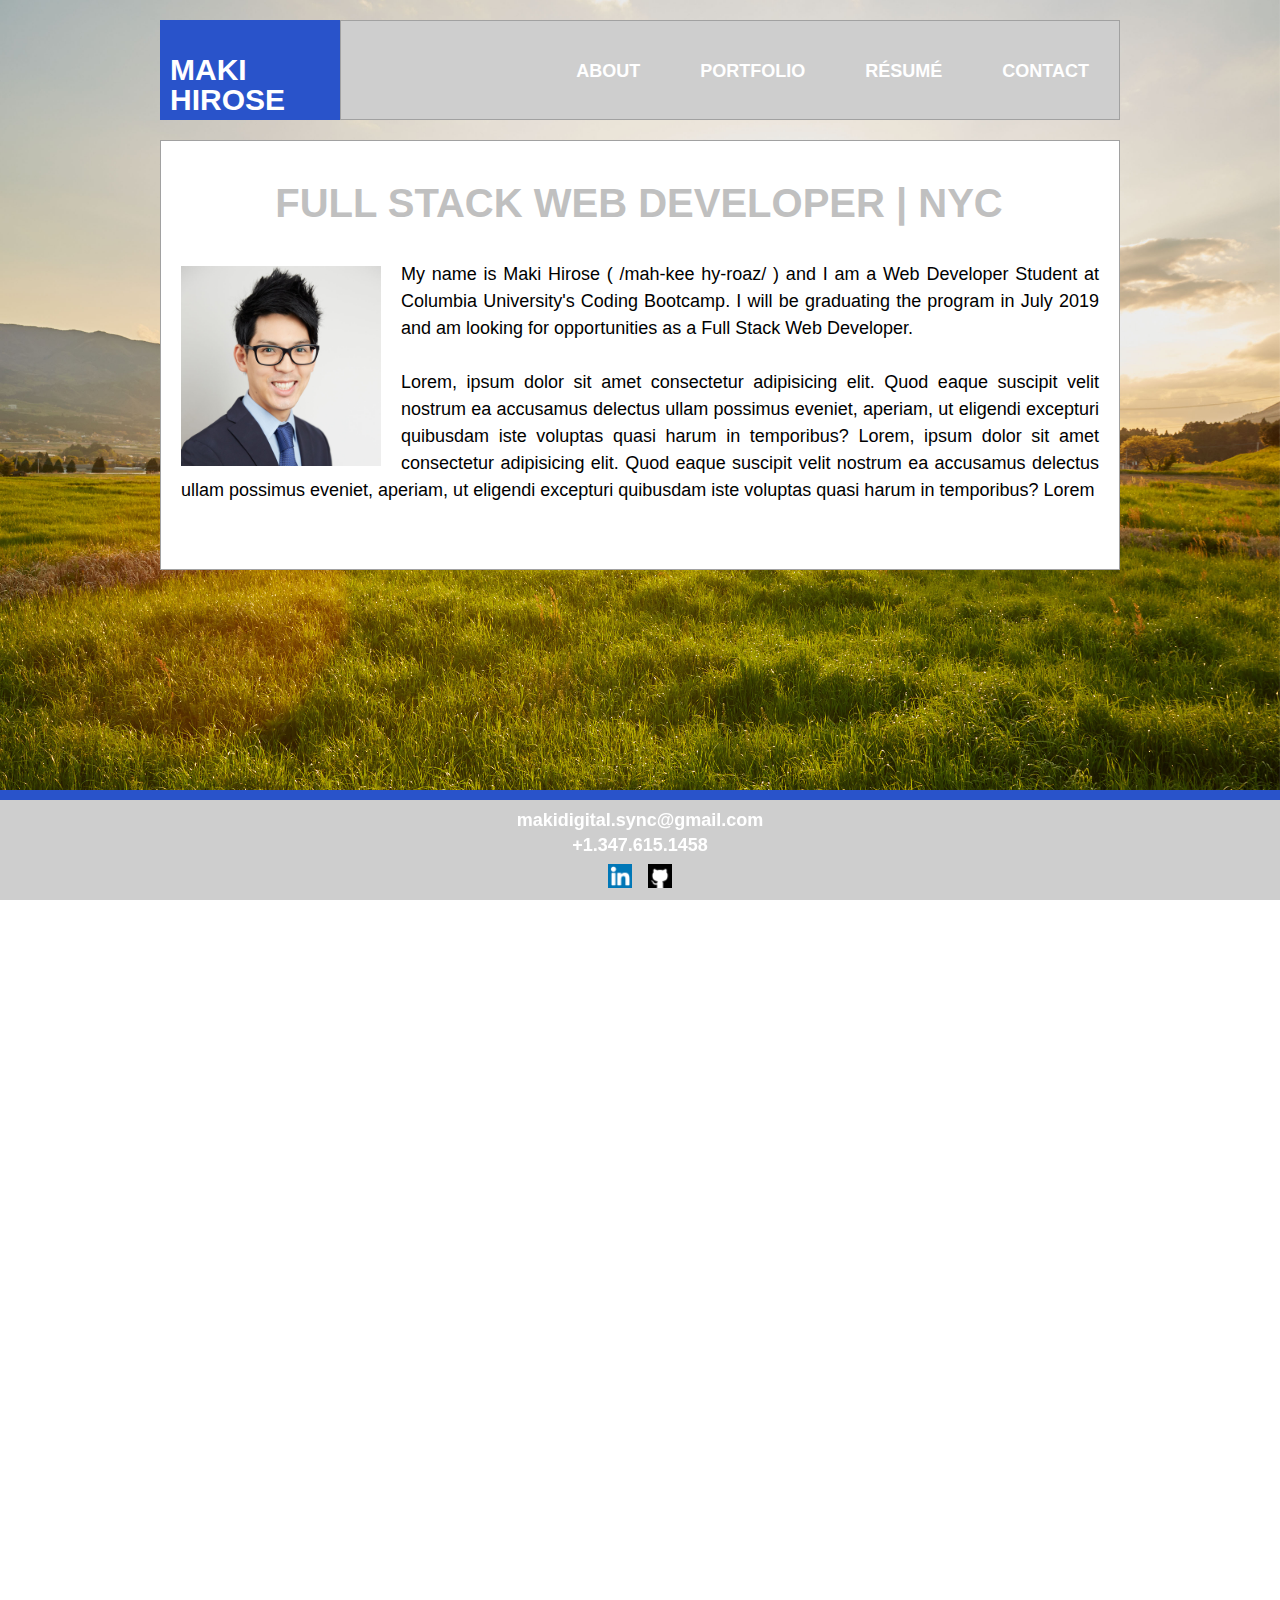
<file: index.html>
<!DOCTYPE html>
<html lang="en">
<head>
    <meta charset="UTF-8">
    <meta name="viewport" content="width=device-width, initial-scale=1.0">
    <meta http-equiv="X-UA-Compatible" content="ie=edge">

        <title>Maki Hirose: Full Stack Web Developer NYC</title>
        
        <link rel="shortcut icon" href="/favicon.ico" type="image/x-icon">
        <link rel="icon" href="/favicon.ico" type="image/x-icon">

        <link rel="stylesheet" href="assets/css/globalstyle.css">
        <link rel="stylesheet" href="assets/css/indexstyle.css">
</head>
<body> 
    <!---------------------------------------->
    <!--
    THIS SECTION IS FOR RELATIVE AND ABSOLUTE
    POSITION ITEMS OF WEBSITE
    -->    

    <!--About Me Outer Container-->
    <div class="aboutMeOuterContainer">

        <!--About Me Title-->
        <h1 class="aboutMeTitle">FULL STACK WEB DEVELOPER | NYC</h1>

        <!--About Me Inner Container-->    
        <div class="aboutMeInnerContainer">   

            <!--
            Content inside the 
            About Me Inner Container
            -->
            <img class="profilePicture" src="assets/images/sRGB_PhotoshopQuality8/sRGB_1000px_181012_MH_03_0005_HIRES1.jpg" alt="Profile Picture">

            <p class="bioText">My name is Maki Hirose ( /mah-kee hy-roaz/ ) and I am a Web Developer Student at Columbia University's Coding Bootcamp. I will be graduating the program in July 2019 and am looking for opportunities as a Full Stack Web Developer.
            <br></br>
            Lorem, ipsum dolor sit amet consectetur adipisicing elit. Quod eaque suscipit velit nostrum ea accusamus delectus ullam possimus eveniet, aperiam, ut eligendi excepturi quibusdam iste voluptas quasi harum in temporibus? Lorem, ipsum dolor sit amet consectetur adipisicing elit. Quod eaque suscipit velit nostrum ea accusamus delectus ullam possimus eveniet, aperiam, ut eligendi excepturi quibusdam iste voluptas quasi harum in temporibus? Lorem
            </p>

        </div>

    </div>

    <!---------------------------------------->
    <!--
    THIS SECTION IS FOR FIXED POSITION ITEMS 
    OF WEBSITE
    -->

    <!--Background Image Container-->
    <img class="backgroundImage" src="assets/images/sRGB_PhotoshopQuality8/sRGB_3000px_170424_K_01_0331_HIRES1.jpg" alt="Background">

    <!--Logo and Menu Bar Container-->
    <div class="logoAndMenuBarContainer">
    
        <!--Logo Button-->
        <a class="logoButton" href="index.html">MAKI HIROSE</a>
        
        <!--Menu Bar-->
        <div>
        <ul class="menuUl">
            <li class="menuLi"><a href="contact.html">CONTACT</a></li>
            <li class="menuLi"><a href="assets/resume/MakiHiroseResume.pdf" target="_blank">RÉSUMÉ</a></li>
            <li class="menuLi"><a href="portfolio.html">PORTFOLIO</a></li>
            <li class="menuLi"><a href="index.html">ABOUT</a></li>    
        </ul>
        </div>

    </div>

    <!--First Footer-->
    <div class="fFooter">
    </div>

    <!--Second Footer Container-->
    <div class="sFooter">

        <!--Email Button-->
        <a class="sFooterButton1" href="mailto:makidigital.sync@gmail.com">makidigital.sync@gmail.com
        </a>
        
        <!--Tel Button-->
        <a class="sFooterButton2" href="tel:+13476151458">+1.347.615.1458
        </a>

        <!--LinkedIn Button-->
        <a class="sFooterButton3" href="https://www.linkedin.com/in/makihirose" target="_blank">
        <img class="linkedInImage" src="assets/icons/icon03.png" alt="LinkedIn">
        </a>

        <!--GitHub Button-->
        <a class="sFooterButton4" href="https://github.com/makicoding" target="_blank">
        <img class="gitHubImage" src="assets/icons/icon04.png" alt="GitHub">
        </a>

    </div>

</body>
</html>
</file>
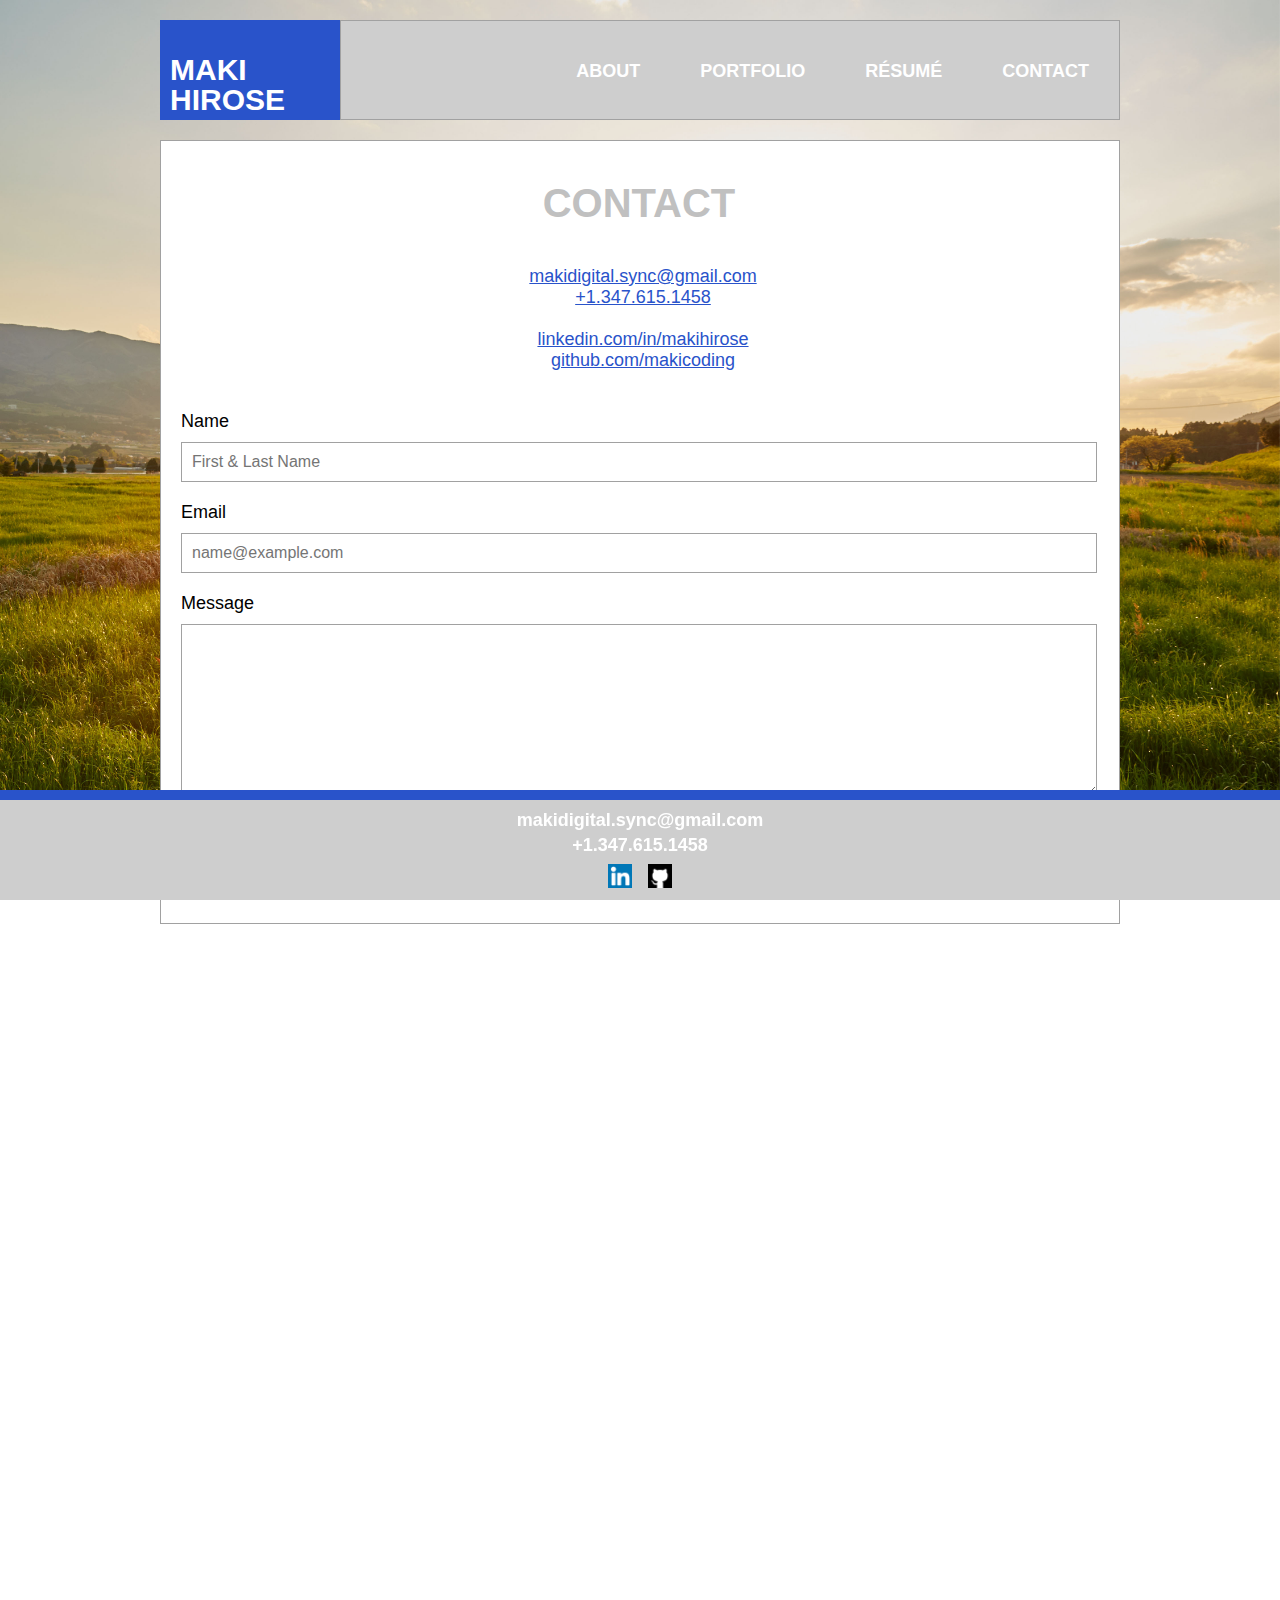
<file: contact.html>
<!DOCTYPE html>
<html lang="en">
<head>
    <meta charset="UTF-8">
    <meta name="viewport" content="width=device-width, initial-scale=1.0">
    <meta http-equiv="X-UA-Compatible" content="ie=edge">

        <title>Maki Hirose - Full Stack Web Developer - NYC</title>
        
        <link rel="shortcut icon" href="/favicon.ico" type="image/x-icon">
        <link rel="icon" href="/favicon.ico" type="image/x-icon">

        <link rel="stylesheet" href="assets/css/globalstyle.css">
        <link rel="stylesheet" href="assets/css/contactstyle.css">
</head>
<body> 
    <!---------------------------------------->
    <!--
    THIS SECTION IS FOR RELATIVE AND ABSOLUTE
    POSITION ITEMS OF WEBSITE
    -->    

    <!--Contact Outer Container-->
    <div class="contactOuterContainer">

        <!--Contact Title-->
        <h1 class="contactTitle">CONTACT</h1>

        <!--
        Contact Inner Container 1
        -->
        <div class="contactInnerContainer1">
            <a class="contactAnchor" href="mailto:makidigital.sync@gmail.com">makidigital.sync@gmail.com</a>
            <br>
            <a class="contactAnchor" href="tel:+13476151458">+1.347.615.1458</a>
            <br>
            <br>
            <a class="contactAnchor" href="https://www.linkedin.com/in/makihirose" target="_blank">linkedin.com/in/makihirose</a>
            <br>
            <a class="contactAnchor" href="https://github.com/makicoding" target="_blank">github.com/makicoding</a>
        </div>

        <!--
        Contact Inner Container 2
        which is the Contact Form
        -->    
        <div class="contactInnerContainer2">   
            <form action="action_page.php">
                
                <!--Full Name Input Box-->
                <label for="fullName">Name</label>
                <input type="text" id="fullName" name="firstAndLastName" placeholder="First & Last Name">    
                
                <!--Email Input Box-->
                <label for="emailAddress">Email</label>
                <input type="text" id="emailAddress" name="email" placeholder="name@example.com">

                <!--Message Input Box-->
                <label for="writeMessage">Message</label>
                <textarea id="writeMessage" name="message"></textarea>
            
                <!--Submit Button-->
                <input type="submit" value="Submit">

            </form>

        </div>

    </div>

    <!---------------------------------------->
    <!--
    THIS SECTION IS FOR FIXED POSITION ITEMS 
    OF WEBSITE
    -->

    <!--Background Image Container-->
    <img class="backgroundImage" src="assets/images/sRGB_PhotoshopQuality8/sRGB_3000px_170424_K_01_0331_HIRES1.jpg" alt="Background">

    <!--Logo and Menu Bar Container-->
    <div class="logoAndMenuBarContainer">
    
        <!--Logo Button-->
        <a class="logoButton" href="index.html">MAKI HIROSE</a>
        
        <!--Menu Bar-->
        <div>
        <ul class="menuUl">
            <li class="menuLi"><a href="contact.html">CONTACT</a></li>
            <li class="menuLi"><a href="assets/resume/MakiHiroseResume.pdf" target="_blank">RÉSUMÉ</a></li>
            <li class="menuLi"><a href="portfolio.html">PORTFOLIO</a></li>
            <li class="menuLi"><a href="index.html">ABOUT</a></li>    
        </ul>
        </div>

    </div>

    <!--First Footer-->
    <div class="fFooter">
    </div>

    <!--Second Footer Container-->
    <div class="sFooter">

        <!--Email Button-->
        <a class="sFooterButton1" href="mailto:makidigital.sync@gmail.com">makidigital.sync@gmail.com
        </a>
        
        <!--Tel Button-->
        <a class="sFooterButton2" href="tel:+13476151458">+1.347.615.1458
        </a>

        <!--LinkedIn Button-->
        <a class="sFooterButton3" href="https://www.linkedin.com/in/makihirose" target="_blank">
        <img class="linkedInImage" src="assets/icons/icon03.png" alt="LinkedIn">
        </a>

        <!--GitHub Button-->
        <a class="sFooterButton4" href="https://github.com/makicoding" target="_blank">
        <img class="gitHubImage" src="assets/icons/icon04.png" alt="GitHub">
        </a>

    </div>

</body>
</html>
</file>
<file: assets/css/globalstyle.css>
/* FIXED POSITION ITEMS ON THIS CSS */

/* ---------------------------------------- */
/* Background Image Container */

.backgroundImage {
    width: 100%;
    height: auto;

    padding: 0;
    margin: 0;
    
    position: fixed;
    top: 0px;
    left: 0px;

    z-index: -1;
}

/* ---------------------------------------- */
/* Logo and Menu Bar Container */

.logoAndMenuBarContainer {
    width: 960px;
    height: 100px;
    
    position: fixed;
    top: 20px;
}

/* ---------------------------------------- */
/* Logo Button */

.logoButton {
    width: 180px;
    height: 65px;

    padding: 35px 0px 0px 10px;
    border: 0;

    color: white;
    font-family: Arial, Helvetica, sans-serif;
    font-weight: 700;
    font-size: 30px;
    text-align: left;
    text-decoration: none;
    line-height: 1;

    background-color:#2953ca;

    cursor: pointer;
    outline: 0;
  
    position: fixed;
    left: 50%;
    transform: translate(-480px, 0px);  

    opacity: 1;
}
/* 
The outline: 0 in the above code removes the 
blue outline for the button when the button 
is clicked.

Changing the opactiy in the above code
will change how much see-through the button
becomes.  A value of 0 means completely see
through.  A value of 1 means not see through. 
*/

/* Hover over Logo Button */
.logoButton:hover {
    background-color: #2953ca;
}

/* Selected Logo Button */
.logoButton:active {
    background-color: #2953ca;
}

/* ---------------------------------------- */
/* Menu Bar */

.menuUl {
    width: 778px;
    height: 98px;

    padding: 0;
    border: 1px solid #a1a1a1;
    margin: 0;

    list-style-type: none;
    overflow: hidden;

    background-color: #cecece;  

    position: fixed;
    left: 50%;
    transform: translate(-300px, 0px);
}

.menuLi {
    float: right;
}

.menuLi a {
    padding: 40px 30px 40px 30px;

    display: block;
    color: white;
    font-family: Arial, Helvetica, sans-serif;
    font-weight: 700;
    font-size: 18px;
    text-align: center;
    text-decoration: none;
}

/* Change link color on hover */
.menuLi a:hover {
    color: white;
    
    background-color: #191919;
}

/* ---------------------------------------- */
/* First Footer */

.fFooter {
    width: 100%;
    height: 10px;

    color: white;
    text-align: center;

    background-color: #2953ca;

    position: fixed;
    left: 0;
    bottom: 100px;
    /* 
    This part is if I want to customize the 
    width and positioning of First Footer later.
    left: 50%;
    transform: translate(-50%, 0);
    */
}

/* ---------------------------------------- */
/* Second Footer Container */

.sFooter {
    width: 100%;
    height: 100px;

    background-color: #cecece;

    position: fixed;
    left: 0;
    bottom: 0px;
    /* 
    This part is if I want to customize the 
    width and positioning of Second Footer later.
    left: 50%;
    transform: translate(-50%, 0);
    */
}

/* ---------------------------------------- */
/* Email Button */

.sFooterButton1 {
    height: 20px;

    padding: 0;
    border: 0;
    margin: 0;

    color: white;
    font-family: Arial, Helvetica, sans-serif;
    font-weight: 700;
    font-size: 18px;
    text-align: center;
    text-decoration: none;

    background: none;

    cursor: pointer;
    outline: 0;

    position: fixed;
    left: 50%;
    transform: translate(-123.3205px, 10px);
}

/* Change link color on hover of Email Button */
.sFooterButton1:hover {
    color: #2953ca;
}

/* ---------------------------------------- */
/* Tel Button */

.sFooterButton2 {
    height: 20px;

    padding: 0;
    border: 0;
    margin: 0;

    color:white;
    font-family: Arial, Helvetica, sans-serif;
    font-weight: 700;
    font-size: 18px;
    text-align: center;
    text-decoration: none;

    background: none;

    cursor: pointer;
    outline: 0;

    position: fixed;
    left: 50%;
    transform: translate(-67.8205px, 35px);
}

/* Change link color on hover of Tel Button */
.sFooterButton2:hover {
    color: #2953ca;
}

/* ---------------------------------------- */
/* LinkedIn Button */

.sFooterButton3 {
    cursor: pointer;

    position: fixed;
    left: 50%;
    transform: translate(-32px, 64px);
}

.linkedInImage {
    width: 24px;
    height: 24px;

    padding: 0;
    margin: 0;
}

/* ---------------------------------------- */
/* GitHub Button */

.sFooterButton4 {
    cursor: pointer;

    position: fixed;
    left: 50%;
    transform: translate(8px, 64px);
}

.gitHubImage {
    width: 24px;
    height: 24px;
    
    padding: 0;
    margin: 0;
}

/* ---------------------------------------- */
/* ---------------------------------------- */
/* MEDIA QUERIES */

/* Screen Size Max-Width is 980px */

@media screen and (max-width: 980px) {
    
    body {
        width: 980px;
    }
    
    .backgroundImage {
        width: auto;
        height: 100%;

        transform: translate(-12%, 0px);        
    }
    
}


/* Screen Size Max-Width is 768px (iPad) */

@media screen and (max-width: 768px) {

    body {
        width: 768px;
    }

    .backgroundImage {
        width: auto;
        height: 100%;

        transform: translate(-25%, 0px);
    }

    .logoAndMenuBarContainer {
        width: 728px;
    }

    .logoButton {
        transform: translate(-364px, 0px);  
    }

    .menuUl {
        width: 538px;

        transform: translate(-174px, 0px);
    }

    .menuLi a {
        padding: 40px 20px 40px 20px;
    }

}

/* ---------------------------------------- */
/* 
Screen Size Max-Width is 640px
(About the width of phone in landscape) 
*/

@media screen and (max-width: 640px) {

    body {
        width: 640px;
    }

    .backgroundImage {
        width: auto;
        height: 100%;

        transform: translate(-25%, 0px);
    }

    .logoAndMenuBarContainer {
        width: 640px;
        height: 60px;
        
        position: fixed;
        top: 0px;
    }

    .logoButton {
        width: 100px;
        height: 40px;
    
        padding: 20px 0px 0px 8px;

        font-size: 16px;
      
        position: fixed;
        left: 50%;
        transform: translate(-320px, 0px);  
    }

    .menuUl {
        width: 538px;
        height: 58px;
    
        position: fixed;
        left: 50%;
        transform: translate(-220px, 0px);
    }
    
    .menuLi a {
        padding: 21px 25px 21px 25px;

        font-size: 16px;
    }

    .fFooter {
        height: 5px;
    
        position: fixed;
        left: 0;
        bottom: 60px;
    }

    .sFooter {
        height: 60px;
    }
    
    .sFooterButton1 {
        position: fixed;
        left: 50%;
        transform: translate(-123.3205px, 5px);
    }

    .sFooterButton2 {
        position: fixed;
        left: 50%;
        transform: translate(-67.8205px, 32px);
    }
    
    .sFooterButton3 {
        display: none;
    }
    
    .sFooterButton4 {
        display: none;
    }
    
}
</file>
<file: assets/css/indexstyle.css>
/* 
RELATIVE AND ABSOLUTE POSITION ITEMS 
ON THIS CSS 
*/

/* ---------------------------------------- */
/* Body of Page */

body {
    height: 2000px;
    /* 
    Height of the body is determined here
    so that the user can scroll up the page
    to see just the background image.
    */

    padding: 0;
    margin: 0;
}

/* ---------------------------------------- */
/* About Me Outer Container */

.aboutMeOuterContainer {
    width: 958px;

    padding: 0;
    border: 1px solid #a1a1a1;
    margin: 0;

    background-color: #ffffff;
    
    position: absolute;
    top: 0px;
    left: 50%;
    transform: translate(-480px, 140px);
}

/* ---------------------------------------- */
/* About Me Title */

.aboutMeTitle {
    width: 956px;

    padding: 0;
    border: 1px none red;
    margin: 40px 0px 40px 0px;
    /* 
    Change border from none to solid to
    view border
    */

    color: silver;
    font-family: Arial, Helvetica, sans-serif;
    font-weight: 700;
    font-size: 40px;
    text-align: center;
}

/* ---------------------------------------- */
/* About Me Inner Container */

.aboutMeInnerContainer {
    padding: 0px 20px 0px 20px;
    margin: 0;
}

.profilePicture {
    width: 200px;
    height: 200px;
    
    padding: 0;
    margin: 0px 20px 10px 0px;
    
    position: relative;
    float: left;
}

.bioText {
    padding: 0;
    margin: 0px 0px 60px 0px;

    color: black;
    font-family: Arial, Helvetica, sans-serif;
    font-weight: 100;
    font-size: 18px;
    text-align: justify;
    line-height: 1.5;
    
    position: relative;
    top: -5px;
}

/* ---------------------------------------- */
/* ---------------------------------------- */
/* MEDIA QUERIES */

/* When Screen Size max-width is 768px (iPad) */

@media screen and (max-width: 768px) {

    body {
        width: 768px;
    }

    .aboutMeOuterContainer {
        width: 728px;

        transform: translate(-364px, 140px);
    }
    
    .aboutMeTitle {
        width: 728px;
    
        font-size: 38px;
    }

}

/* ---------------------------------------- */
/* 
Screen Size Max-Width is 640px
(About the width of phone in landscape) 
*/

@media screen and (max-width: 640px) {

    body {
        width: 640px;
    }

    .aboutMeOuterContainer {
        width: 608px;

        transform: translate(-304px, 80px);
    }
    
    .aboutMeTitle {
        width: 608px;

        margin: 20px 0px 20px 0px;
    
        font-size: 31.5px;
    }

    .aboutMeInnerContainer {
        padding: 0px 20px 0px 20px;
        margin: 0;
    }

    .profilePicture {
        width: 568px;
        height: 568px;

        margin: 0px 20px 15px 0px;
    }

    .bioText {
        margin: 0px 0px 30px 0px;

        font-size: 16px;
    }

}
</file>
<file: assets/css/contactstyle.css>
/* 
RELATIVE AND ABSOLUTE POSITION ITEMS 
ON THIS CSS 
*/

/* ---------------------------------------- */
/* Body of Page */

body {
    height: 2000px;
    /* 
    Height of the body is determined here
    so that the user can scroll up the page
    to see just the background image.
    */

    padding: 0;
    margin: 0;
}

/* ---------------------------------------- */
/* Contact Outer Container */

.contactOuterContainer {
    width: 958px;

    padding: 0;
    border: 1px solid #a1a1a1;
    margin: 0;

    background-color: #ffffff;

    position: absolute;
    top: 0px;
    left: 50%;
    transform: translate(-480px, 140px);
}

/* ---------------------------------------- */
/* Contact Title */

.contactTitle {
    width: 956px;

    padding: 0;
    border: 1px none red;
    margin: 40px 0px 40px 0px;
    /* 
    Change border from none to solid to
    view border
    */

    color: silver;
    font-family: Arial, Helvetica, sans-serif;
    font-weight: 700;
    font-size: 40px;
    text-align: center;
}

/* ---------------------------------------- */
/* Contact Inner Container 1 */

.contactInnerContainer1 {
    width: 956px;

    padding: 0;
    border: 1px none red;
    margin: 0px 0px 40px 4px;
    /* 
    Change border from none to solid to
    view border
    
    There is a slight optical illusion
    happening on the contactAnchors
    and so a 4px margin has been added
    to the left
    */

    color: black;
    font-family: Arial, Helvetica, sans-serif;
    font-weight: 100;
    font-size: 18px;
    text-align: center;
}

/* Contact Anchor Style */

/* Unvisited link */
.contactAnchor:link {
    color: #2953ca;
}

/* Visted link */
.contactAnchor:visited {
    color: #2953ca;
}

/* Mouse hover link */
.contactAnchor:hover {
    color: #ffcc00;
}

/* Selected link */
.contactAnchor:active {
    color: red;
}

/* ---------------------------------------- */
/* Contact Inner Container 2 */

.contactInnerContainer2 {
    width: 916px;
    
    padding: 0px 0px 60px 0px;
    margin: 0px 20px 0px 20px;

    color: black;
    font-family: Arial, Helvetica, sans-serif;
    font-weight: 100;
    font-size: 18px;

    background-color: white;
    /* 
    Change background color to see the
    position of contactInnerContainer2
    */
}

/* Contact Form */
input[type=text], textarea {
    width: 894px;
    height: 18px;

    padding: 10px 10px 10px 10px;
    border: 1px solid #a1a1a1;
    margin: 10px 0px 20px 0px;

    font-family: Arial, Helvetica, sans-serif;
    font-size: 16px;

    resize: vertical;
}

/* Height of the message box */
#writeMessage {
    height: 150px;
}

/* Submit Button */
input[type=submit] {
    padding: 12px 20px;
    border: 0;
    border-radius: 4px;
    margin: 0;

    color: white;
    font-family: Arial, Helvetica, sans-serif;
    font-size: 16px;
    
    background-color: #2953ca;
    
    outline: 0;

    cursor: pointer;
}

/* Hover over Submit Button */
input[type=submit]:hover {
    background-color: #ffcc00;
}

/* Selected Submit Button */
input[type=submit]:active {
    background-color: red;
}

/* ---------------------------------------- */
/* ---------------------------------------- */
/* MEDIA QUERIES */

/* When Screen Size max-width is 768px (iPad) */

@media screen and (max-width: 768px) {

    body {
        width: 768px;
    }

    .contactOuterContainer {
        width: 728px;

        transform: translate(-364px, 140px);
    }
    
    .contactTitle {
        width: 728px;
    
        font-size: 38px;
    }

    .contactInnerContainer1 {
        width: 726px;
    }

    .contactInnerContainer2 {
        width: 688px;

        font-size: 18px;
        
        background-color: white;
        /* 
        Change background color to see the
        position of contactInnerContainer2
        */
    }

    /* Contact Form */
    input[type=text], textarea {
        width: 666px;
    }

}

/* ---------------------------------------- */
/* 
Screen Size Max-Width is 640px
(About the width of phone in landscape) 
*/

@media screen and (max-width: 640px) {

    body {
        width: 640px;
    }

    .contactOuterContainer {
        width: 608px;

        transform: translate(-304px, 80px);
    }
    
    .contactTitle {
        width: 608px;

        margin: 20px 0px 20px 0px;
    
        font-size: 31.5px;
    }
    
    .contactInnerContainer1 {
        width: 606px;
    }

    .contactInnerContainer2 {
        width: 568px;

        background-color: white;
        /* 
        Change background color to see the
        position of contactInnerContainer2
        */

    }

    /* Contact Form */
    input[type=text], textarea {
        width: 546px;
    }

}
</file>
